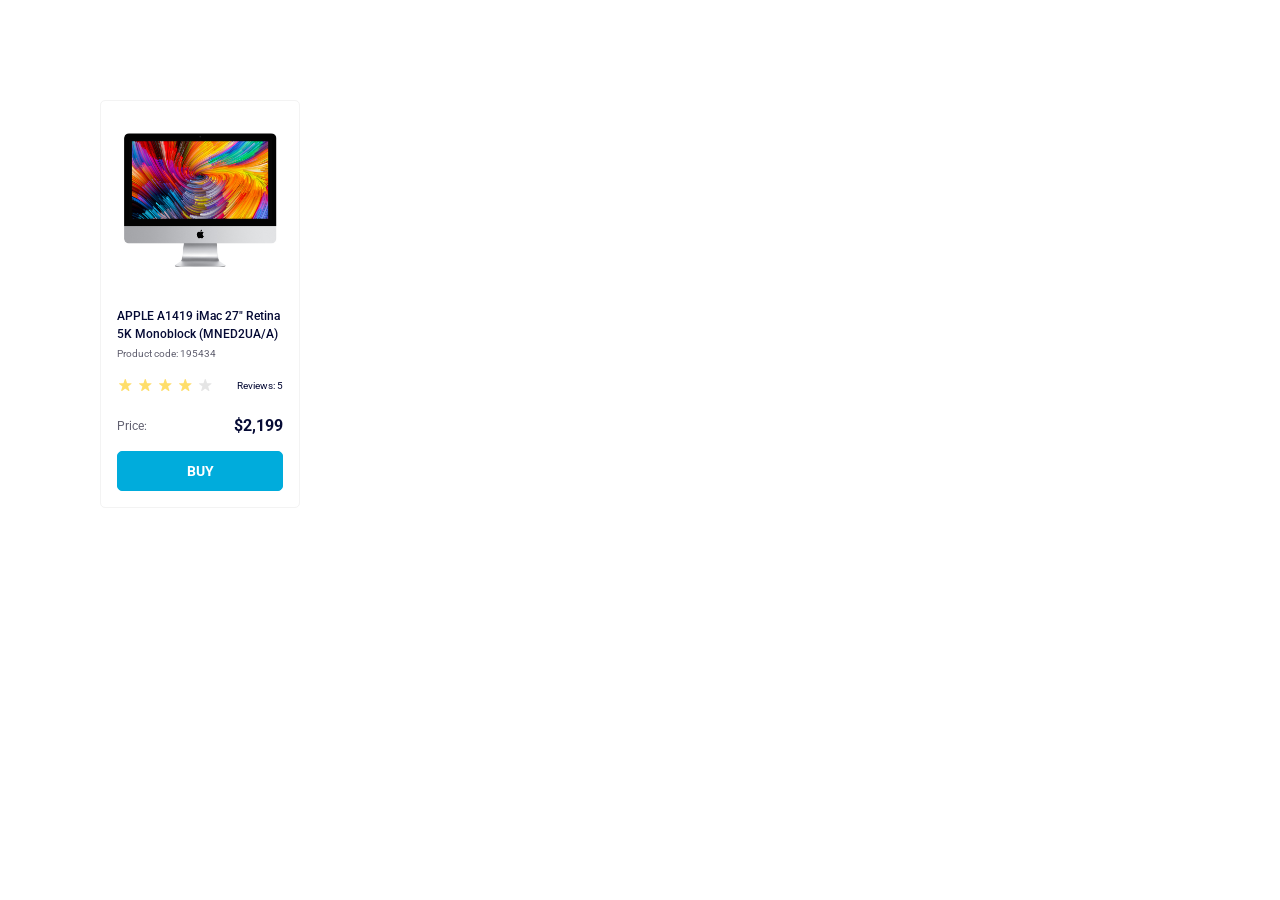
<file: index.html>
<!DOCTYPE html><html lang=en><meta charset=UTF-8><meta name=viewport content="width=device-width, initial-scale=1.0"><title>Product cards</title><link rel=stylesheet href=layout_product-cards.7b93f66c.css><link rel=preconnect href=https://fonts.googleapis.com><link rel=preconnect href=https://fonts.gstatic.com crossorigin=anonymous><link href="https://fonts.googleapis.com/css2?family=Roboto:wght@400;500;700&amp;display=swap" rel=stylesheet><body>
    <div class=card data-qa=card>
      <img class=card__image src=imac.202c52ff.jpeg alt=imac>

      <h2 class=card__title>
        APPLE A1419 iMac 27" Retina 5K Monoblock (MNED2UA/A)
      </h2>

      <div class=card__code>Product code: 195434</div>
      <div class=card__review-container>
        <div class="stars stars--4">
          <div class=stars__star></div>
          <div class=stars__star></div>
          <div class=stars__star></div>
          <div class=stars__star></div>
          <div class=stars__star></div>
        </div>
        <div class=card__review-count>Reviews: 5</div>
      </div>
      <div class=card__price-container>
        <div class=card__price-label>Price:</div>
        <div class=card__price>$2,199</div>
      </div>
      
      <a class=card__buy href=# data-qa=hover>
        Buy
      </a>
    </div>
</file>
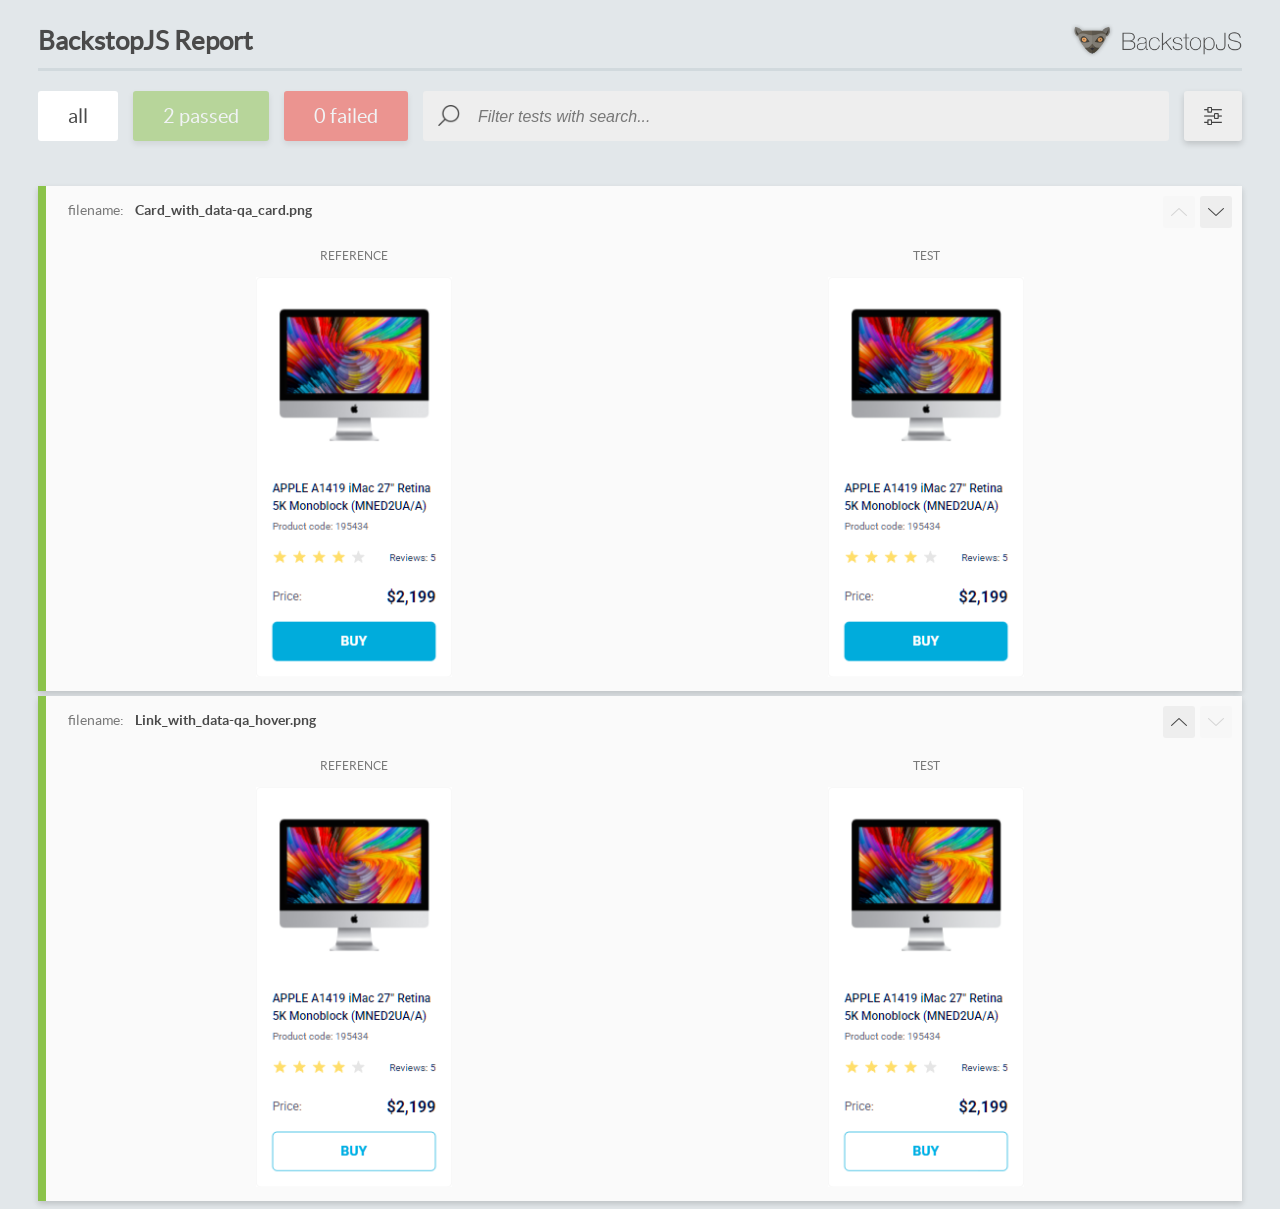
<file: report/html_report/index.html>
<!DOCTYPE html>
<html>
  <head>
    <meta charset="utf-8">
    <!-- Disable Cache -->
    <meta http-equiv="Cache-Control" content="no-cache, no-store, must-revalidate">
    <meta http-equiv="Pragma" content="no-cache">
    <meta http-equiv="Expires" content="0">

    <title>BackstopJS Report</title>

    <style>
      @font-face {
          font-family: 'latoregular';
          src: url('./assets/fonts/lato-regular-webfont.woff2') format('woff2'),
              url('./assets/fonts/lato-regular-webfont.woff') format('woff');
          font-weight: 400;
          font-style: normal;
      }
      @font-face {
          font-family: 'latobold';
          src: url('./assets/fonts/lato-bold-webfont.woff2') format('woff2'),
              url('./assets/fonts/lato-bold-webfont.woff') format('woff');
          font-weight: 700;
          font-style: normal;
      }

      .ReactModal__Body--open {
          overflow: hidden;
      }
      .ReactModal__Body--open .header {
        display: none;
      }

    </style>
  </head>
  <body style="background-color: #E2E7EA">
    <div id="root">

    </div>
    <script>
      function report (report) { // eslint-disable-line no-unused-vars
        window.tests = report;
      }
    </script>
    <script src="config.js"></script>
    <script src="index_bundle.js"></script>
  </body>
</html>
</file>
